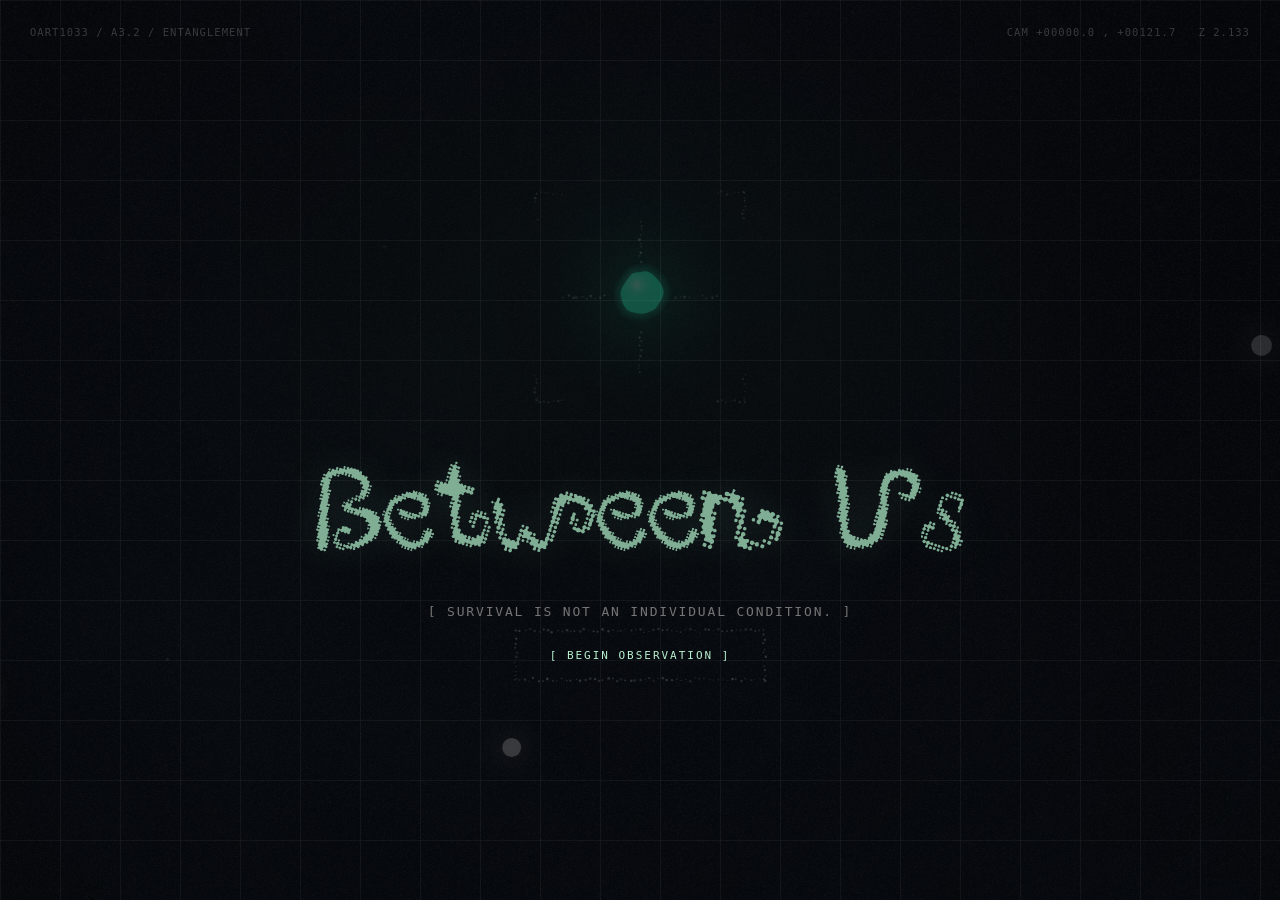
<file: index.html>
<!DOCTYPE html>
<html lang="en">
<head>
<meta charset="UTF-8">
<meta name="viewport" content="width=device-width, initial-scale=1">
<title>Between Us</title>
<!-- Every face the piece sets is embedded in fonts.css. Nothing is fetched:
     this has to render its own typography from an unzipped folder, offline. -->
<link rel="stylesheet" href="fonts.css">
<link rel="stylesheet" href="styles.css">
</head>
<body class="is-home">

<div id="stage"></div>

<header class="hud">
  <button id="homeBtn" class="pill">Home</button>
  <nav class="phase-nav">
    <button class="tab" data-phase="0">Drifting</button>
    <button class="tab" data-phase="1">Receiving</button>
    <button class="tab" data-phase="2">Giving</button>
  </nav>
</header>

<p id="caption" class="caption" aria-live="polite"></p>

<div class="step-nav">
  <button id="prevBtn" aria-label="Previous phase">&lsaquo;</button>
  <span class="rule"></span>
  <button id="nextBtn" aria-label="Next phase">&rsaquo;</button>
</div>

<!-- Home. The Instrument (grid, crosshair, telemetry) is drawn over the live
     world, not in place of it: the spore in the crosshair is the real First
     Spore. See docs/adr/0003-home-is-an-instrument-that-is-dismissed.md -->
<section id="homeScreen" class="overlay">
  <div class="grid" aria-hidden="true"></div>

  <div class="telemetry" aria-hidden="true">
    <span class="tel tl">OART1033 / A3.2 / ENTANGLEMENT</span>
    <span class="tel tr" id="telCam">CAM 0.000 , 0.000&nbsp;&nbsp; Z 0.000</span>
  </div>

  <div class="home-card">
    <h1 class="title">Between&nbsp;Us</h1>
    <p class="specimen">[ Survival is not an individual condition. ]</p>
    <button id="beginBtn">[ BEGIN OBSERVATION ]</button>
  </div>
</section>

<section id="outro" class="overlay outro is-hidden">
  <p id="closingLine" class="closing-line"></p>
  <button id="outroHomeBtn" class="pill">Home</button>
</section>

<!-- Plain scripts, loaded in order (no modules), so the piece also runs
     when index.html is opened straight from the unzipped folder. -->
<script src="lib/p5.min.js"></script>
<script src="script.js"></script>
<script src="camera.js"></script>
<script src="texture.js"></script>
<script src="render.js"></script>
<script src="ui.js"></script>
<script src="landing.js"></script>
<!-- One file per phase. These must load before sketch.js, which builds
     PHASES from them as it loads. -->
<script src="drifting.js"></script>
<script src="receiving.js"></script>
<script src="giving.js"></script>
<script src="sketch.js"></script>
</body>
</html>
</file>
<file: fonts.css>
/* mieszkanie9 — the title face, by wopi.art.pl (© 2000), from DaFont.
   Embedded as a data URI rather than linked as a file: the piece has to run
   from an unzipped folder over file://, where a separate font request is an
   origin check waiting to fail. A data URI is not a request, so it always
   arrives. Subset to Latin letters, digits and a little punctuation, which
   takes the original 370 KB .otf down to 73 KB of woff2. */
@font-face{
  font-family: 'mieszkanie9';
  font-style: normal;
  font-weight: 400;
  font-display: block;
  src: url([data-uri]) format('woff2');
}

/* Atkinson Hyperlegible — the face the piece sets for everything except the
   title, embedded for the same reason mieszkanie9 is: the marker opens
   index.html from an unzipped folder over file://, and a CDN request needs a
   network the marker may not have. Linked from Google, the whole piece silently
   fell back to system fonts offline — every caption, every tab, the telemetry,
   all of it.

   Two cuts of one typeface. Next is the 2025 revision, variable across 200-800,
   so one 33 KB face covers the 300 the body sets and the 400 the title falls
   back to. Mono is the monospaced sibling, 17 KB, and it carries the
   Instrument's voice — the telemetry, the tabs, the hints. That has to be
   monospaced: Landing.telemetry pads its numbers to fixed widths so the
   readouts hold still, and in a proportional face they would jitter every time
   a digit changed.

   Google's own latin subsets, taken as served, and not subset further — there
   is no fontTools on this machine, and 50 KB is not worth the risk of
   cutting a glyph the Narrator turns out to need. Atkinson Hyperlegible is
   SIL Open Font License 1.1 (Braille Institute of America), so unlike
   mieszkanie9 there is nothing to check before embedding it. */
@font-face{
  font-family: 'Atkinson Hyperlegible Next';
  font-style: normal;
  font-weight: 200 800;
  font-display: swap;
  src: url([data-uri]) format('woff2');
}

@font-face{
  font-family: 'Atkinson Hyperlegible Mono';
  font-style: normal;
  font-weight: 200 800;
  font-display: swap;
  src: url([data-uri]) format('woff2');
}
</file>
<file: styles.css>
:root{
  --bg: #06070c;
  --ink: #e9ede9;
  --ink-dim: #e9ebea;
  --ink-faint: #757575;
  --narrator: #c3ccc6;         /* the caption: brighter than --ink-dim, quieter than the organisms */
  --hint: #acadad;             /* --spore, stepped back: the colour the piece already uses for "you can act" */
  --line: rgba(233, 237, 233, 0.16);
  --nav-line: rgba(233, 237, 233, 0.34);   /* the step-nav frame: the one control that must be found */
  --nav-ink: #b4bdb8;                      /* resting arrows: legible on its own, with headroom below --ink for hover */
  --spore: #b9f2d0;
  /* Home only */
  --grid: rgba(233, 237, 233, 0.052);
  --grid-step: 60px;
  --tel: rgba(233, 237, 233, 0.22);
  --title: #7fae95;            /* the spore's green, carried most of the way back to the dark */
}

*{ box-sizing: border-box; }

html, body{
  margin: 0;
  width: 100%;
  height: 100%;
  overflow: hidden;
  background: var(--bg);
  color: var(--ink);
  font-family: 'Atkinson Hyperlegible Next', system-ui, sans-serif;
  font-weight: 300;
}

#stage canvas{ display: block; touch-action: none; }

/* ---- HUD --------------------------------------------------------------- */
.hud{
  position: fixed;
  top: clamp(16px, 2.4vw, 28px);
  left: clamp(16px, 2.4vw, 30px);
  right: clamp(16px, 2.4vw, 30px);
  display: flex;
  align-items: flex-start;
  justify-content: space-between;
  gap: 16px;
  z-index: 10;
  pointer-events: none;
}
.hud *{ pointer-events: auto; }

.pill{
  padding: 7px 16px;
  border: 1px solid var(--line);
  border-radius: 2px;
  background: transparent;
  color: var(--ink-dim);
  font-family: 'Atkinson Hyperlegible Mono', ui-monospace, monospace;
  font-size: 11px;
  letter-spacing: 0.08em;
  text-transform: uppercase;
  cursor: pointer;
  transition: color 0.25s ease, border-color 0.25s ease;
}
.pill:hover{ color: var(--ink); border-color: rgba(233,237,233,0.4); }

.phase-nav{ display: flex; }

.tab{
  padding: 7px 15px;
  border: 1px solid var(--line);
  border-left-width: 0;
  background: transparent;
  color: var(--ink-faint);
  font-family: 'Atkinson Hyperlegible Mono', ui-monospace, monospace;
  font-size: 11px;
  letter-spacing: 0.06em;
  text-transform: uppercase;
  cursor: pointer;
  transition: color 0.25s ease, background 0.25s ease, opacity 0.25s ease;
}
.tab:first-child{ border-left-width: 1px; }
.tab:hover:not(:disabled){ color: var(--ink-dim); }
.tab:disabled{ opacity: 0.35; cursor: default; }
.tab[aria-current='true']{
  color: var(--ink);
  background: rgba(185, 242, 208, 0.07);
}

/* ---- step nav ---------------------------------------------------------- */
.step-nav{
  position: fixed;
  right: clamp(16px, 2.4vw, 30px);
  bottom: clamp(16px, 2.4vw, 28px);
  display: flex;
  align-items: stretch;
  border: 1px solid var(--nav-line);
  background: rgba(233, 237, 233, 0.04);
  backdrop-filter: blur(2px);
  z-index: 10;
}
.step-nav button{
  width: 40px;
  height: 32px;
  border: 0;
  background: transparent;
  color: var(--nav-ink);
  font-size: 18px;
  line-height: 1;
  cursor: pointer;
  transition: color 0.25s ease;
}
.step-nav button:hover:not(:disabled){ color: var(--ink); }
.step-nav button:disabled{ opacity: 0.45; cursor: default; }
.step-nav button.ready{
  color: var(--spore);
  animation: breathe 2.4s ease-in-out infinite;
}
.rule{ width: 1px; background: var(--nav-line); }

@keyframes breathe{
  0%, 100%{ opacity: 0.45; }
  50%{ opacity: 1; }
}

/* ---- caption (the Narrator) -------------------------------------------- */
.caption{
  position: fixed;
  left: 50%;
  bottom: clamp(72px, 8vw, 92px);
  transform: translateX(-50%);
  width: min(680px, 88vw);
  margin: 0;
  /* The Narrator is a voice, not chrome. It is sized just under the Outro's
     closing line, which is the same voice saying the last thing it says. */
  font-size: clamp(16px, 1.5vw, 20px);
  line-height: 1.55;
  letter-spacing: 0.005em;
  color: var(--narrator);
  text-align: center;
  text-wrap: balance;
  opacity: 0;
  transition: opacity 0.35s ease;
  pointer-events: none;
  z-index: 10;
}
.caption.show{ opacity: 1; }

/* By Giving the mycelium fills the frame and bright hyphae run straight through
   the line. Rather than a plate — which would put a hard edge and a piece of UI
   over the world — the caption carries a soft well of the background with it:
   a feathered ellipse with no edge to find, sized from the line so it grows
   when the line wraps. It dims what is behind the words and nothing else. */
.caption::before{
  content: '';
  position: absolute;
  left: 50%;
  top: 50%;
  width: 170%;
  height: 400%;
  transform: translate(-50%, -50%);
  background: radial-gradient(ellipse 50% 50% at 50% 50%,
    rgba(6,7,12,0.92) 0%,
    rgba(6,7,12,0.78) 38%,
    rgba(6,7,12,0.42) 62%,
    rgba(6,7,12,0) 78%);
  z-index: -1;
  pointer-events: none;
}

/* Lines in (brackets) are the piece telling the viewer what to do. That is the
   Instrument's job, not the Narrator's, so they are set in the Instrument's
   voice — the same mono the telemetry and the tabs are in. */
.caption.is-hint{
  font-family: 'Atkinson Hyperlegible Mono', ui-monospace, monospace;
  font-size: clamp(13px, 1.1vw, 15px);
  letter-spacing: 0.14em;
  text-transform: uppercase;
  /* The step-nav's ready arrow and Begin are already in the spore's green, so
     the piece says "you can act here" in green. Hints say the same thing.
     Set as a flat colour, not an opacity: opacity is the caption's own fade. */
  color: var(--hint);
}

/* Each word of a line rises in on its own beat (the stagger is in ui.js).
   The shadow is the other half of the scrim: the well handles the wide tangle,
   this handles the single bright hypha lying across a letter. */
.caption .word{
  display: inline-block;
  text-shadow:
    0 0 5px  rgba(6,7,12,0.98),
    0 0 14px rgba(6,7,12,0.92),
    0 0 30px rgba(6,7,12,0.70);
  opacity: 0;
  transform: translateY(0.32em);
  transition: opacity 2s ease, transform 2s cubic-bezier(0.2, 0.7, 0.3, 1);
}
.caption .word.in{
  opacity: 1;
  transform: none;
}

@media (prefers-reduced-motion: reduce){
  .caption .word{ transform: none; transition: opacity 0.3s ease; }
}

/* ---- the world recedes while the Narrator speaks ------------------------ */
/* The caption's well only clears the ground directly behind the words. This is
   the wider move: while a line is playing, the whole world steps back half a
   stop, then comes forward again when the Narrator stops. It is the piece
   quieting to be heard, and by Giving — when the mycelium fills the frame and
   there is no empty ground left anywhere — it is what keeps the voice in front
   of the picture instead of inside it.

   A pseudo-element rather than markup: it is presentation with nothing to hold.
   It sits above the canvas and below the caption and the HUD, which are z-10.
   The fade is slow on the way in and slower on the way out, so the world
   surfacing again is never the thing that catches the eye. */
body::after{
  content: '';
  position: fixed;
  inset: 0;
  z-index: 5;
  pointer-events: none;
  background:
    linear-gradient(to bottom, rgba(6,7,12,0) 42%, rgba(6,7,12,0.34) 100%),
    rgba(6,7,12,0.22);
  opacity: 0;
  transition: opacity 1.6s ease;
}
body.is-narrating::after{
  opacity: 1;
  transition: opacity 0.9s ease;
}

/* Home draws its own scrim and the Outro is already black, so neither wants a
   second one — and the caption is hidden in both anyway. */
body.is-home::after,
body.is-outro::after{ opacity: 0; }

@media (prefers-reduced-motion: reduce){
  body::after, body.is-narrating::after{ transition: opacity 0.3s ease; }
}

/* Chrome hides on Home and during the Outro. */
.hud, .step-nav{ transition: opacity 0.8s ease, visibility 0s linear 0s; }
body.is-home .hud,
body.is-home .step-nav,
body.is-home .caption,
body.is-outro .hud,
body.is-outro .step-nav,
body.is-outro .caption{
  opacity: 0;
  visibility: hidden;
  transition: opacity 0.8s ease, visibility 0s linear 0.8s;
}

/* ---- overlays ---------------------------------------------------------- */
.overlay{
  position: fixed;
  inset: 0;
  z-index: 20;
  display: flex;
  align-items: center;
  justify-content: center;
  padding: 24px;
  background:
    radial-gradient(ellipse 60% 50% at 50% 45%, rgba(20,32,26,0.55) 0%, transparent 65%),
    var(--bg);
  transition: opacity 1.3s ease;
}
.overlay.is-hidden{ opacity: 0; pointer-events: none; }

/* ---- Home -------------------------------------------------------------- */
/* Home shows the live world through the Instrument, so its overlay is a scrim
   rather than a fill: dark enough to hold type, clear enough to see the First
   Spore breathing behind it. */
#homeScreen{
  flex-direction: column;
  justify-content: flex-start;   /* the card is placed from the top, not centred:
                                    the crosshair owns the upper third */
  background:
    radial-gradient(ellipse 58% 48% at 50% 34%, rgba(16,26,22,0.30) 0%, transparent 70%),
    rgba(6,7,12,0.58);
}

/* The grid is ruled and exact — it is the apparatus. Only the marks the
   Instrument lays on the specimen are stippled (those are drawn on the canvas
   in landing.js). */
#homeScreen .grid{
  position: absolute;
  inset: 0;
  pointer-events: none;
  background-image:
    repeating-linear-gradient(to right,  var(--grid) 0 1px, transparent 1px var(--grid-step)),
    repeating-linear-gradient(to bottom, var(--grid) 0 1px, transparent 1px var(--grid-step));
  background-position: center center;
  transition: opacity 1.4s ease;
}

/* ---- telemetry --------------------------------------------------------- */
.telemetry{
  position: absolute;
  inset: 0;
  pointer-events: none;
  transition: opacity 0.9s ease;
}
.tel{
  position: absolute;
  font-family: 'Atkinson Hyperlegible Mono', ui-monospace, monospace;
  font-size: 10.5px;
  letter-spacing: 0.10em;
  color: var(--tel);
  white-space: nowrap;
  transition: transform 0.9s cubic-bezier(0.5,0,0.75,0), opacity 0.7s ease;
}
.tel.tl{ top: 26px;    left: 30px; }
.tel.tr{ top: 26px;    right: 30px; }

/* Begin retracts the telemetry off its own edge before the rest fades. */
body.is-leaving .tel.tl,
body.is-leaving .tel.tr{ transform: translateY(-160%); opacity: 0; }
body.is-leaving .tel.bl,
body.is-leaving .tel.br{ transform: translateY(160%);  opacity: 0; }
body.is-leaving #homeScreen .grid{ opacity: 0; }

/* ---- the card ---------------------------------------------------------- */
/* Sits below the crosshair, which holds the upper third. The First Spore is
   framed at 33% of the viewport height (HOME_SPORE_Y in landing.js) and the
   bracket around it reaches ~104px past that, so the card clears it by a fixed
   margin on short screens and sits a little lower on tall ones. */
.home-card{
  position: relative;
  margin-top: max(46vh, calc(33vh + 130px));
  max-width: min(920px, 92vw);
  text-align: center;
}

.title{
  margin: 0 0 clamp(26px, 4vh, 44px);
  font-family: 'mieszkanie9', 'Atkinson Hyperlegible Next', system-ui, sans-serif;
  font-weight: 400;
  font-size: clamp(52px, 9.5vw, 132px);
  line-height: 0.96;
  word-spacing: -0.18em;   /* the face's own space glyph is very wide */
  /* Alive, but dimmer than the one real organism on screen. */
  color: var(--title);
  text-shadow: 0 0 38px rgba(185,242,208,0.16);
  /* A slow rise and fall — the title breathes with the specimen. */
  animation: float 9s ease-in-out infinite;
}

@keyframes float{
  0%, 100%{ transform: translateY(-0.055em); }
  50%     { transform: translateY(0.055em); }
}

.specimen{
  margin: 0 0 16px;
  font-family: 'Atkinson Hyperlegible Mono', ui-monospace, monospace;
  font-size: clamp(10px, 1.05vw, 13px);
  letter-spacing: 0.14em;
  text-transform: uppercase;
  color: var(--ink-faint);
}

#beginBtn{
  position: relative;
  padding: 14px 30px;
  border: 0;                       /* the frame is stippled onto the canvas */
  background: transparent;
  color: var(--spore);
  font-family: 'Atkinson Hyperlegible Mono', ui-monospace, monospace;
  font-size: 11px;
  letter-spacing: 0.18em;
  cursor: pointer;
  transition: color 0.3s ease, text-shadow 0.3s ease;
}
#beginBtn:hover,
#beginBtn:focus-visible{
  color: #e4fff0;
  text-shadow: 0 0 20px rgba(185,242,208,0.45);
}
#beginBtn:focus-visible{ outline: 1px solid rgba(185,242,208,0.5); outline-offset: 6px; }

/* Leaving: the type goes before the world does, so the last thing on screen
   is the spore alone. */
body.is-leaving .home-card{
  opacity: 0;
  transition: opacity 0.85s ease;
}

/* ---- Home on a phone --------------------------------------------------- */
/* Four corners of telemetry do not fit. Keep one line, keep everything else. */
@media (max-width: 720px){
  :root{ --grid-step: 40px; }
  .tel.tr, .tel.bl{ display: none; }
  .tel.tl{ left: 50%; transform: translateX(-50%); top: auto; bottom: 46px; }
  .tel.br{ left: 50%; right: auto; transform: translateX(-50%); bottom: 26px; }
  body.is-leaving .tel.tl{ transform: translateX(-50%) translateY(160%); }
  body.is-leaving .tel.br{ transform: translateX(-50%) translateY(160%); }
  .specimen{ letter-spacing: 0.08em; }
}

/* The breath is the only sign the specimen is alive, so it stays. The drift of
   the title is decoration, so it goes. */
@media (prefers-reduced-motion: reduce){
  .title{ animation: none; }
}

/* ---- outro ------------------------------------------------------------- */
.outro{
  z-index: 25;
  flex-direction: column;
  gap: 40px;
  background: #000;
  transition: opacity 2.4s ease;
}

.closing-line{
  max-width: 560px;
  margin: 0;
  font-size: clamp(17px, 2.2vw, 22px);
  line-height: 1.6;
  text-align: center;
  text-wrap: balance;   /* the longest closing line otherwise strands "on." alone */
  color: var(--ink);
  opacity: 0;
  /* Must match CLOSING_FADE_MS in ui.js. Shorter than it was: the Outro used to
     be one line, where a long fade was the whole ending; now it is five, and a
     1.8s fade each way between them is most of the Outro spent dark. */
  transition: opacity 1s ease;
}
.closing-line.show{ opacity: 1; }

#outroHomeBtn{
  opacity: 0;
  pointer-events: none;
  transition: opacity 2s ease, color 0.25s ease, border-color 0.25s ease;
}
#outroHomeBtn.show{ opacity: 1; pointer-events: auto; }
</file>
